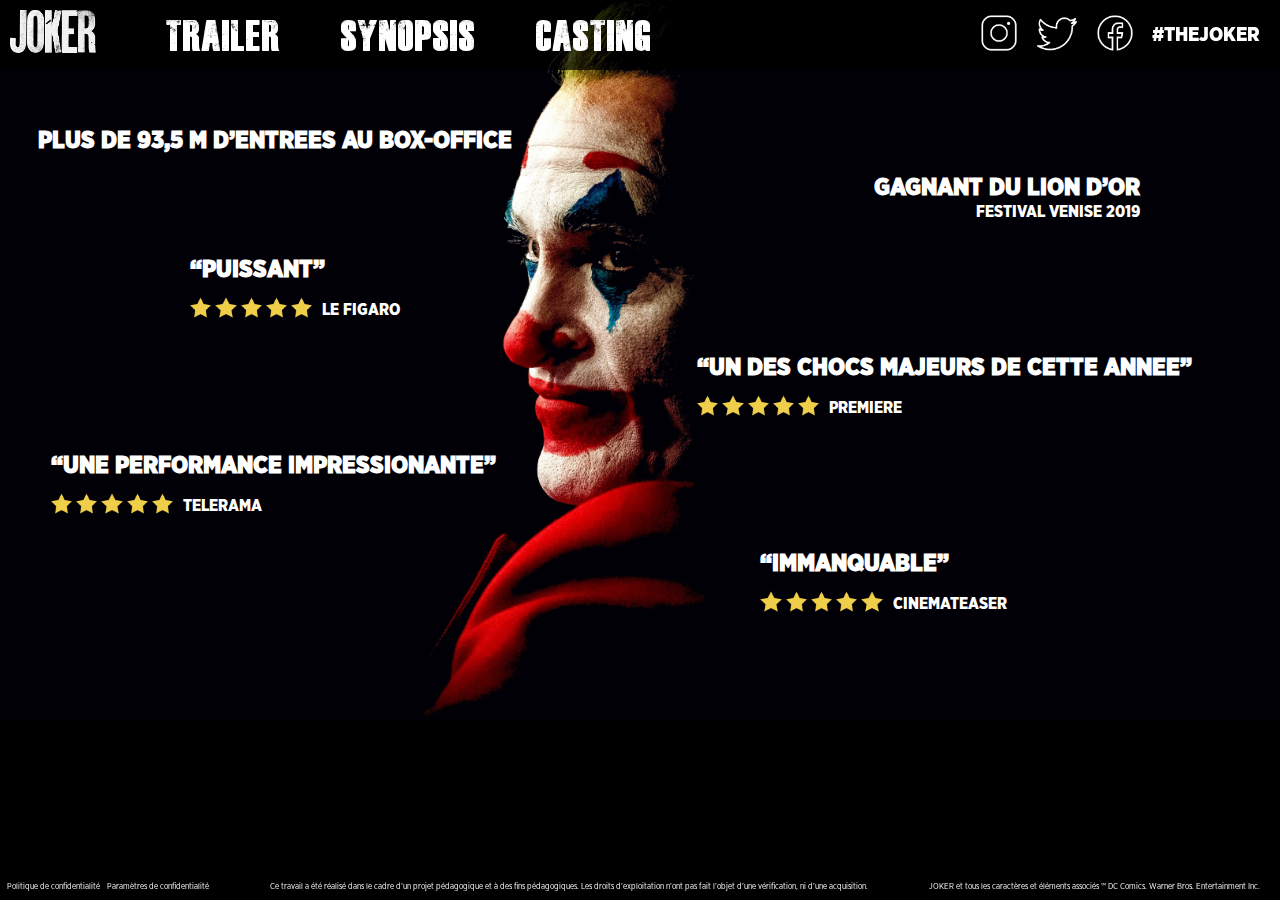
<file: pages/homepage.html>
<!DOCTYPE html>
<html lang="en">
<head>
    <meta charset="UTF-8">
    <meta name="robots" content="noindex, nofollow">
    <meta name="viewport" content="width=device-width, initial-scale=1">
    <meta name="description" content="Ce travail a été réalisé dans le cadre d’un projet pédagogique et à des fins pédagogiques. Les droits d’exploitation n’ont pas fait l’objet d’une vérification, ni d’une acquisition."/>
    <title>JOKER - Accueil</title>
    <link rel="stylesheet" href="../public/styles/homepage.css">
</head>
<body>
<header>
  <div class="leftBlock">
    <div class="logo">
      <a href="#"><img src="../public/images/jokerLogo.png" alt="JokerLogo"/></a>
    </div>
    <nav class="navBar">
      <ul>
        <li class="menuItem"><a href="trailer.html" title="trailer">Trailer</a></li>
        <li class="menuItem"><a href="synopsis.html" title="synopsis">Synopsis</a></li>
        <li class="menuItem"><a href="casting.html" title="casting">Casting</a></li>
      </ul>
    </nav>
  </div>
  <div class="rightBlock">
    <div class="socialMedia">
      <a href="https://www.instagram.com/jokermovie/" title="instagram"><img class="instagram" src="../public/images/instalogo.png" alt="instagram"/></a>
      <a href="https://twitter.com/jokermovie/" title="twitter"><img class="twitter" src="../public/images/twitterlogo.png" alt="twitter"/></a>
      <a href="https://www.facebook.com/jokermovie/" title="facebook"><img class="facebook" src="../public/images/fblogo.png" alt="facebook"/></a>
    </div>
    <p id="thejoker">#THEJOKER</p>
  </div>
</header>
<main class="container">
  <div class="criticsContainer">
    <h2 class="firstLine">PLUS DE 93,5 M D’ENTREES AU BOX-OFFICE</h2>
    <div class="comment">
      <h2>GAGNANT DU LION D’OR</h2>
      <p>FESTIVAL VENISE 2019</p>
    </div>
    <div class="review1">
      <h2>“PUISSANT”</h2>
      <div class="secondLine">
        <div class="stars">
          <img class="starImg" src="../public/images/star.png" alt="star"/>
          <img class="starImg" src="../public/images/star.png" alt="star"/>
          <img class="starImg" src="../public/images/star.png" alt="star"/>
          <img class="starImg" src="../public/images/star.png" alt="star"/>
          <img class="starImg" src="../public/images/star.png" alt="star"/>
        </div>
        <p class="magazines">LE FIGARO</p>
      </div>
    </div>
    <div class="review2">
      <h2>“UN DES CHOCS MAJEURS DE CETTE ANNEE”</h2>
      <div class="secondLine">
        <div class="stars">
          <img class="starImg" src="../public/images/star.png" alt="star"/>
          <img class="starImg" src="../public/images/star.png" alt="star"/>
          <img class="starImg" src="../public/images/star.png" alt="star"/>
          <img class="starImg" src="../public/images/star.png" alt="star"/>
          <img class="starImg" src="../public/images/star.png" alt="star"/>
        </div>
        <p class="magazines">PREMIERE</p>
      </div>
    </div>
    <div class="review3">
      <h2>“UNE PERFORMANCE IMPRESSIONANTE”</h2>
      <div class="secondLine">
        <div class="stars">
          <img class="starImg" src="../public/images/star.png" alt="star"/>
          <img class="starImg" src="../public/images/star.png" alt="star"/>
          <img class="starImg" src="../public/images/star.png" alt="star"/>
          <img class="starImg" src="../public/images/star.png" alt="star"/>
          <img class="starImg" src="../public/images/star.png" alt="star"/>
        </div>
        <p class="magazines">TELERAMA</p>
      </div>
    </div>
    <div class="review4">
      <h2>“IMMANQUABLE”</h2>
      <div class="secondLine">
        <div class="stars">
          <img class="starImg" src="../public/images/star.png" alt="star"/>
          <img class="starImg" src="../public/images/star.png" alt="star"/>
          <img class="starImg" src="../public/images/star.png" alt="star"/>
          <img class="starImg" src="../public/images/star.png" alt="star"/>
          <img class="starImg" src="../public/images/star.png" alt="star"/>
        </div>
        <p class="magazines">CINEMATEASER</p>
      </div>
    </div>
  </div>
</main>
<footer class="footer">
  <div class="footerInformation">
    <a href="https://policies.warnerbros.com/privacy/"><p>Politique de confidentialité</p></a>
    <a href="https://policies.warnerbros.com/terms/en-us/html/terms_en-us_1.0.0.html"><p>Paramètres de confidentialité</p></a>
  </div>
  <p>Ce travail a été réalisé dans le cadre d’un projet pédagogique et à des fins pédagogiques. Les droits d’exploitation n’ont pas fait l’objet d’une vérification, ni d’une acquisition.</p>
  <p id="jokerDC">JOKER et tous les caractères et éléments associés
™ DC Comics. Warner Bros. Entertainment Inc.</p>
</footer>
</body>
</html>
</file>
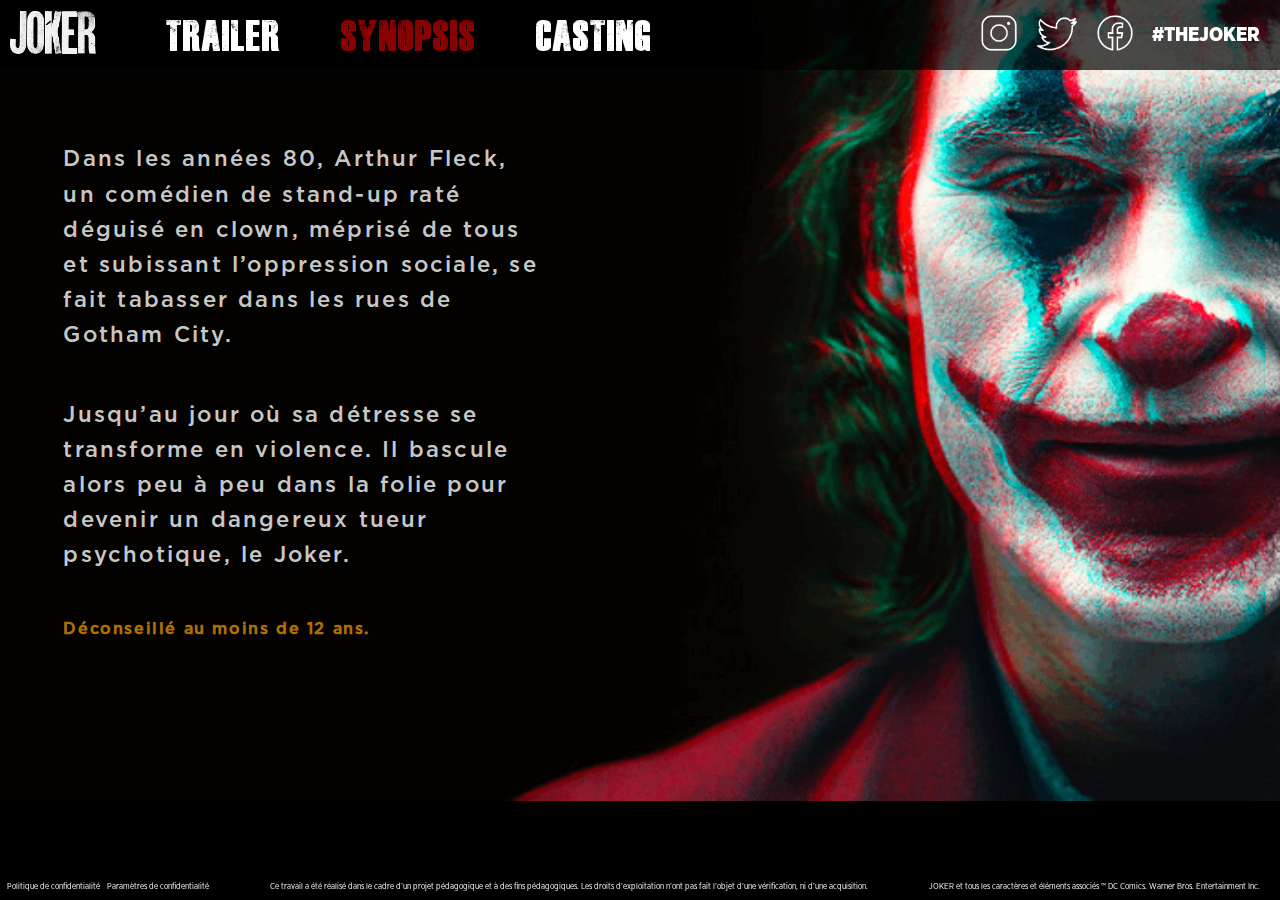
<file: pages/synopsis.html>
<!DOCTYPE html>
<html lang="en">
<head>
    <meta charset="UTF-8">
    <meta name="robots" content="noindex, nofollow">
    <meta name="viewport" content="width=device-width, initial-scale=1">
    <meta name="description" content="Ce travail a été réalisé dans le cadre d’un projet pédagogique et à des fins pédagogiques. Les droits d’exploitation n’ont pas fait l’objet d’une vérification, ni d’une acquisition."/>
    <title>JOKER - Synopsis</title>
    <link rel="stylesheet" href="../public/styles/synopsis.css">
</head>
<body>
  <header>
    <div class="leftBlock">
      <div class="logo">
        <a href="homepage.html"><img src="../public/images/jokerLogo.png" alt="JokerLogo"/></a>
      </div>
      <nav class="navBar">
        <ul>
          <li class="menuItem"><a href="trailer.html" title="trailer">Trailer</a></li>
          <li class="menuItem current"><a href="synopsis.html" title="synopsis">Synopsis</a></li>
          <li class="menuItem"><a href="casting.html" title="casting">Casting</a></li>
        </ul>
      </nav>
    </div>
    <div class="rightBlock">
      <div class="socialMedia">
        <a href="https://www.instagram.com/jokermovie/" title="instagram"><img class="instagram" src="../public/images/instalogo.png" alt="instagram"/></a>
        <a href="https://twitter.com/jokermovie/" title="twitter"><img class="twitter" src="../public/images/twitterlogo.png" alt="twitter"/></a>
        <a href="https://www.facebook.com/jokermovie/" title="facebook"><img class="facebook" src="../public/images/fblogo.png" alt="facebook"/></a>
      </div>
      <p id="thejoker">#THEJOKER</p>
    </div>
  </header>
  <main class="synopsisMain">
    <div class="synopsis">
    <p>Dans les années 80, Arthur Fleck, un comédien de stand-up raté déguisé en clown, méprisé de tous et subissant l’oppression sociale, se fait tabasser dans les rues de Gotham City.</p>
    <p>Jusqu’au jour où sa détresse se transforme en violence. Il bascule alors peu à peu dans la folie pour devenir un dangereux tueur psychotique, le Joker.</p>
    </div>
    <h4>Déconseillé au moins de 12 ans.</h4>
  </main>
  <footer class="footer">
    <div class="footerInformation">
      <a href="https://policies.warnerbros.com/privacy/"><p>Politique de confidentialité</p></a>
      <a href="https://policies.warnerbros.com/terms/en-us/html/terms_en-us_1.0.0.html"><p>Paramètres de confidentialité</p></a>
    </div>
    <p>Ce travail a été réalisé dans le cadre d’un projet pédagogique et à des fins pédagogiques. Les droits d’exploitation n’ont pas fait l’objet d’une vérification, ni d’une acquisition.</p>
    <p id="jokerDC">JOKER et tous les caractères et éléments associés
  ™ DC Comics. Warner Bros. Entertainment Inc.</p>
  </footer>
</body>
</html>
</file>
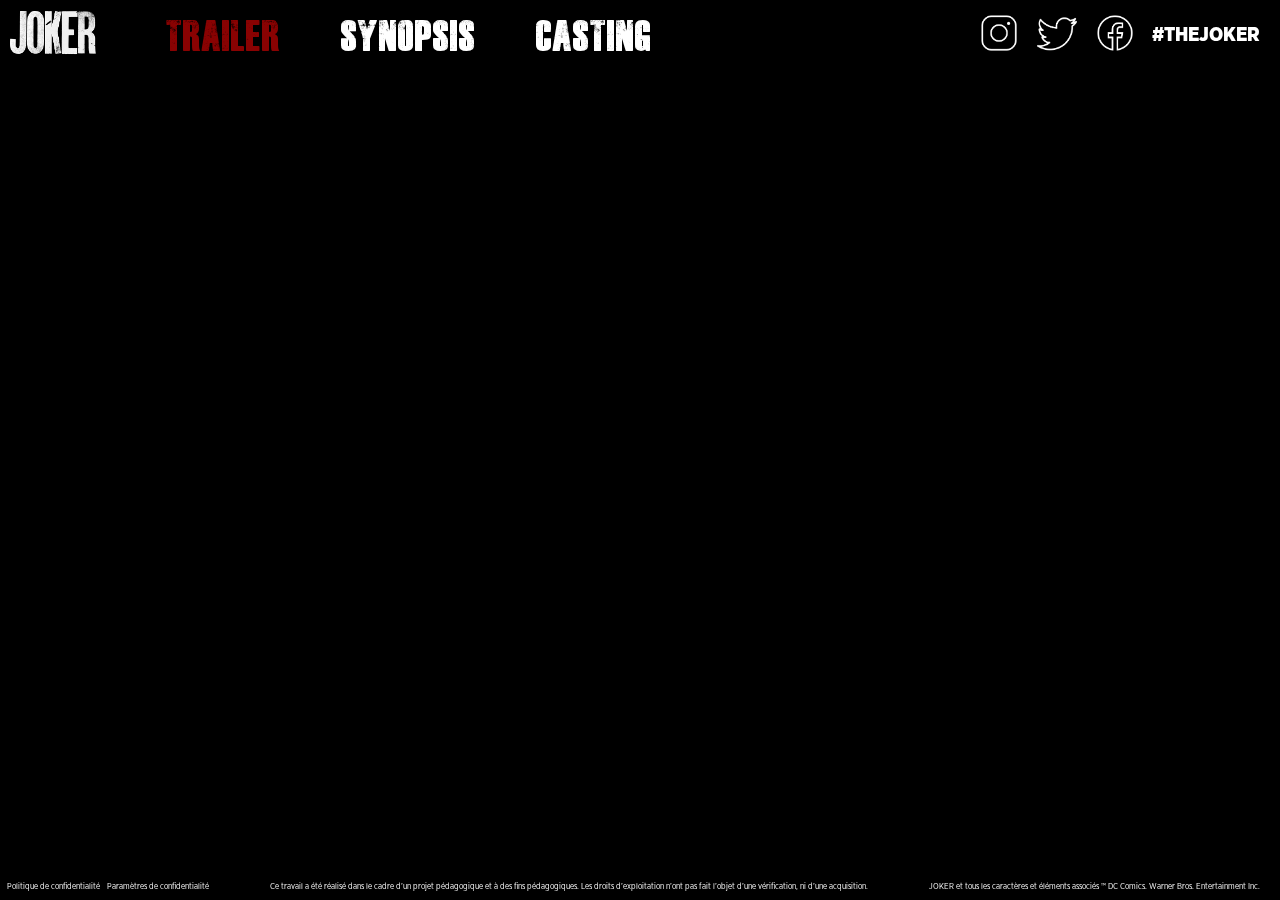
<file: pages/trailer.html>
<!DOCTYPE html>
<html lang="en">
<head>
    <meta charset="UTF-8">
    <meta name="robots" content="noindex, nofollow">
    <meta name="viewport" content="width=device-width, initial-scale=1">
    <meta name="description" content="Ce travail a été réalisé dans le cadre d’un projet pédagogique et à des fins pédagogiques. Les droits d’exploitation n’ont pas fait l’objet d’une vérification, ni d’une acquisition."/>
    <title>JOKER - Trailer</title>
    <link rel="stylesheet" href="../public/styles/trailer.css">
</head>
<body>
  <header>
    <div class="leftBlock">
      <div class="logo">
        <a href="homepage.html"><img src="../public/images/jokerLogo.png" alt="JokerLogo"/></a>
      </div>
      <nav class="navBar">
        <ul>
          <li class="menuItem current"><a href="trailer.html" title="trailer">Trailer</a></li>
          <li class="menuItem"><a href="synopsis.html" title="synopsis">Synopsis</a></li>
          <li class="menuItem"><a href="casting.html" title="casting">Casting</a></li>
        </ul>
      </nav>
    </div>
    <div class="rightBlock">
      <div class="socialMedia">
        <a href="https://www.instagram.com/jokermovie/" title="instagram"><img class="instagram" src="../public/images/instalogo.png" alt="instagram"/></a>
        <a href="https://twitter.com/jokermovie/" title="twitter"><img class="twitter" src="../public/images/twitterlogo.png" alt="twitter"/></a>
        <a href="https://www.facebook.com/jokermovie/" title="facebook"><img class="facebook" src="../public/images/fblogo.png" alt="facebook"/></a>
      </div>
      <p id="thejoker">#THEJOKER</p>
    </div>
  </header>
<main class="container">
  <div class="trailer">
    <iframe class="trailer" width="560" height="315" src="https://www.youtube.com/embed/zAGVQLHvwOY?autoplay=1" frameborder="0" allow="accelerometer; autoplay; encrypted-media; gyroscope; picture-in-picture" allowfullscreen></iframe>
  </div>
</main>
<footer class="footer">
  <div class="footerInformation">
    <a href="https://policies.warnerbros.com/privacy/"><p>Politique de confidentialité</p></a>
    <a href="https://policies.warnerbros.com/terms/en-us/html/terms_en-us_1.0.0.html"><p>Paramètres de confidentialité</p></a>
  </div>
  <p>Ce travail a été réalisé dans le cadre d’un projet pédagogique et à des fins pédagogiques. Les droits d’exploitation n’ont pas fait l’objet d’une vérification, ni d’une acquisition.</p>
  <p id="jokerDC">JOKER et tous les caractères et éléments associés
™ DC Comics. Warner Bros. Entertainment Inc.</p>
</footer>
</body>
</html>
</file>
<file: public/styles/homepage.css>
body{
  width: 99%;
  background-image: url("../images/hpbkg.jpg");
  background-color: #000;
  background-size: 100% auto;
  background-repeat: no-repeat;
  background-attachment: fixed;
  color: white;
  font-family: 'GothamNarrow-Black';
  font-weight: normal;
  margin: 0;
}

@font-face {
  font-family: 'GothamNarrow-Black';
  src:
	url('../fonts/GothamNarrow-Black.otf')
	format('opentype');
}

@font-face {
  font-family: 'GothamNarrow-Book';
  src:
	url('../fonts/GothamNarrow-Book.otf')
	format('opentype');
}

@font-face {
  font-family: 'DeadKansas';
  src:
	url('../fonts/DeadKansas.ttf')
	format('truetype');
}

/* HEADER */
header{
  top: 0;
  width: 100%;
  height: 70px;
  position: fixed;
  background: rgba(0, 0, 0, 0.7);
  display: flex;
  flex-direction: row;
  justify-content: space-between;
  align-items: center;
//  -webkit-filter: blur(2px); /* Safari */
//  filter: blur(2px);
  z-index: 1;
}

.logo img{
  height: 45px;
  padding-left: 10px;
}

nav ul{
  display: flex;
  flex-direction: row;
  list-style: none;
  font-family: 'DeadKansas';
  font-weight: normal;
  font-size: 30px;
}

.menuItem a{
  margin: 0 30px;
  text-decoration: none;
  color: white;
}
.menuItem a:hover, .current a{
  color: #890202;
}

.leftBlock,.rightBlock{
  display: flex;
  flex-direction: row;
  align-items: center;
}

.socialMedia img{
  width: 40px;
  height: 40px;
  padding: 0 7px;
}

#thejoker{
  font-family: 'GothamNarrow-Black';
  font-size: 20px;
  margin-left: 10px;
  margin-right: 20px;
  color: white;
}

.trailer {
  position: fixed;
  right: 0;
  bottom: 0;
  min-width: 100%;
  min-height: 100%;
  z-index: 0;
}

/* MAIN */
.container{
  margin-top: 10%;
}

.firstLine{
  margin-left: 3%;
}

.comment{
  margin-right: 10%;
  display: flex;
  flex-direction: column;
  align-items: flex-end;
}

.comment h2{
  margin-bottom: 0.313em;
}
.comment p{
  margin-top: 0;
  text-align: right;
}

.stars img{
  width: 1.331em;
  height: 1.331em;
}

.review1{
  margin-left: 15%;
  display: flex;
  flex-direction: column;
}

.review2{
  margin-left: 55%;
  display: flex;
  flex-direction: column;
}

.review3{
  margin-left: 4%;
  display: flex;
  flex-direction: column;
}

.review4{
  margin-left: 60%;
  display: flex;
  flex-direction: column;
}
.secondLine{
  display: flex;
  align-items: center;
}
.criticsContainer h2{
  margin-top: 0.750em;
  margin-bottom: 0;
}

.magazines{
  margin-left: 0.625em;
}

/* FOOTER */
.footer{
  display: flex;
  flex-direction: row;
  justify-content: space-between;
  position: fixed;
  bottom: 0;
  width: 100%;
  background: rgba(0, 0, 0, 0.7);
  font-family: 'GothamNarrow-Book';
  font-size: 8px;
  color:white;
  z-index:1;
}
.footerInformation{
  display: flex;
  flex-direction: row;
}
.footerInformation a{
  padding-left: 7px;
  text-decoration: none;
  color: white;
}

#jokerDC{
  padding-right: 20px;
}
</file>
<file: public/styles/synopsis.css>
body{
  width: 99%;
  background-image: url("../images/synbkg.png");
  background-color: #000;
  background-size: 100% auto;
  background-repeat: no-repeat;
  background-attachment: fixed;
  color: white;
  font-weight: normal;
  margin: 0;
}

@font-face {
  font-family: 'GothamNarrow-Black';
  src:
	url('../fonts/GothamNarrow-Black.otf')
	format('opentype');
}

@font-face {
  font-family: 'GothamNarrow-Book';
  src:
	url('../fonts/GothamNarrow-Book.otf')
	format('opentype');
}

@font-face {
  font-family: 'DeadKansas';
  src:
	url('../fonts/DeadKansas.ttf')
	format('truetype');
}

@font-face {
  font-family: 'Gotham-Medium';
  src:
	url('../fonts/Gotham-Medium.otf')
	format('opentype');
}

@font-face {
  font-family: 'Gotham-Ultra';
  src:
	url('../fonts/Gotham-Ultra.otf')
	format('opentype');
}

/* HEADER */
header{
  top: 0;
  width: 100%;
  height: 70px;
  position: fixed;
  background: rgba(0, 0, 0, 0.7);
  display: flex;
  flex-direction: row;
  justify-content: space-between;
  align-items: center;
//  -webkit-filter: blur(2px); /* Safari */
//  filter: blur(2px);
  z-index: 1;
}

.logo img{
  height: 45px;
  padding-left: 10px;
}

nav ul{
  display: flex;
  flex-direction: row;
  list-style: none;
  font-family: 'DeadKansas';
  font-weight: normal;
  font-size: 30px;
}

.menuItem a{
  margin: 0 30px;
  text-decoration: none;
  color: white;
}
.menuItem a:hover, .current a{
  color: #890202;
}

.leftBlock,.rightBlock{
  display: flex;
  flex-direction: row;
  align-items: center;
}

.socialMedia img{
  width: 40px;
  height: 40px;
  padding: 0 7px;
}

#thejoker{
  font-family: 'GothamNarrow-Black';
  font-size: 20px;
  margin-left: 10px;
  margin-right: 20px;
  color: white;
}

/* MAIN */
.synopsisMain{
  margin-left: 5%;
  font-family: 'Gotham-Medium';
  color: rgba(222, 142, 0, 0.8);
  letter-spacing: .1em;
  line-height: 1.6;
}
.synopsis{
  display: flex;
  flex-direction: column;
  margin-top: 10%;
  margin-right: 60%;
  font-size: 22px;
  color: rgba(255, 255, 255, 0.8);
  letter-spacing: .1em;
  line-height: 1.6;
}


/* FOOTER */
.footer{
  display: flex;
  flex-direction: row;
  justify-content: space-between;
  position: fixed;
  bottom: 0;
  width: 100%;
  background: rgba(0, 0, 0, 0.7);
  font-family: 'GothamNarrow-Book';
  font-size: 8px;
  color:white;
  z-index:1;
}
.footerInformation{
  display: flex;
  flex-direction: row;
}
.footerInformation a{
  padding-left: 7px;
  text-decoration: none;
  color: white;
}

#jokerDC{
  padding-right: 20px;
}
</file>
<file: public/styles/trailer.css>
body{
  background-color: black;
  margin: 0;
}

@font-face {
  font-family: 'GothamNarrow-Black';
  src:
	url('../fonts/GothamNarrow-Black.otf')
	format('opentype');
}

@font-face {
  font-family: 'GothamNarrow-Book';
  src:
	url('../fonts/GothamNarrow-Book.otf')
	format('opentype');
}

@font-face {
  font-family: 'DeadKansas';
  src:
	url('../fonts/DeadKansas.ttf')
	format('truetype');
}

/* HEADER */
header{
  top: 0;
  width: 100%;
  height: 70px;
  position: fixed;
  background: rgba(0, 0, 0, 0.7);
  display: flex;
  flex-direction: row;
  justify-content: space-between;
  align-items: center;
//  -webkit-filter: blur(2px); /* Safari */
//  filter: blur(2px);
  z-index: 1;
}

.logo img{
  height: 45px;
  padding-left: 10px;
}

nav ul{
  display: flex;
  flex-direction: row;
  list-style: none;
  font-family: 'DeadKansas';
  font-weight: normal;
  font-size: 30px;
}

.menuItem a{
  margin: 0 30px;
  text-decoration: none;
  color: white;
}
.menuItem a:hover, .current a{
  color: #890202;
}

.leftBlock,.rightBlock{
  display: flex;
  flex-direction: row;
  align-items: center;
}

.socialMedia img{
  width: 40px;
  height: 40px;
  padding: 0 7px;
}

#thejoker{
  font-family: 'GothamNarrow-Black';
  font-size: 20px;
  margin-left: 10px;
  margin-right: 20px;
  color: white;
}
/* MAIN */
.container{
  margin-top: 10%;
}

.trailer {
  position: fixed;
  right: 0;
  bottom: 0;
  min-width: 100%;
  min-height: 95%;
  z-index: 0;
  margin-bottom: 17px;
}

/* FOOTER */
.footer{
  display: flex;
  flex-direction: row;
  justify-content: space-between;
  position: fixed;
  bottom: 0;
  width: 100%;
  background: rgba(0, 0, 0, 0.7);
  font-family: 'GothamNarrow-Book';
  font-size: 8px;
  color:white;
  z-index:1;
}
.footerInformation{
  display: flex;
  flex-direction: row;
}
.footerInformation a{
  padding-left: 7px;
  text-decoration: none;
  color: white;
}

#jokerDC{
  padding-right: 20px;
}
</file>
